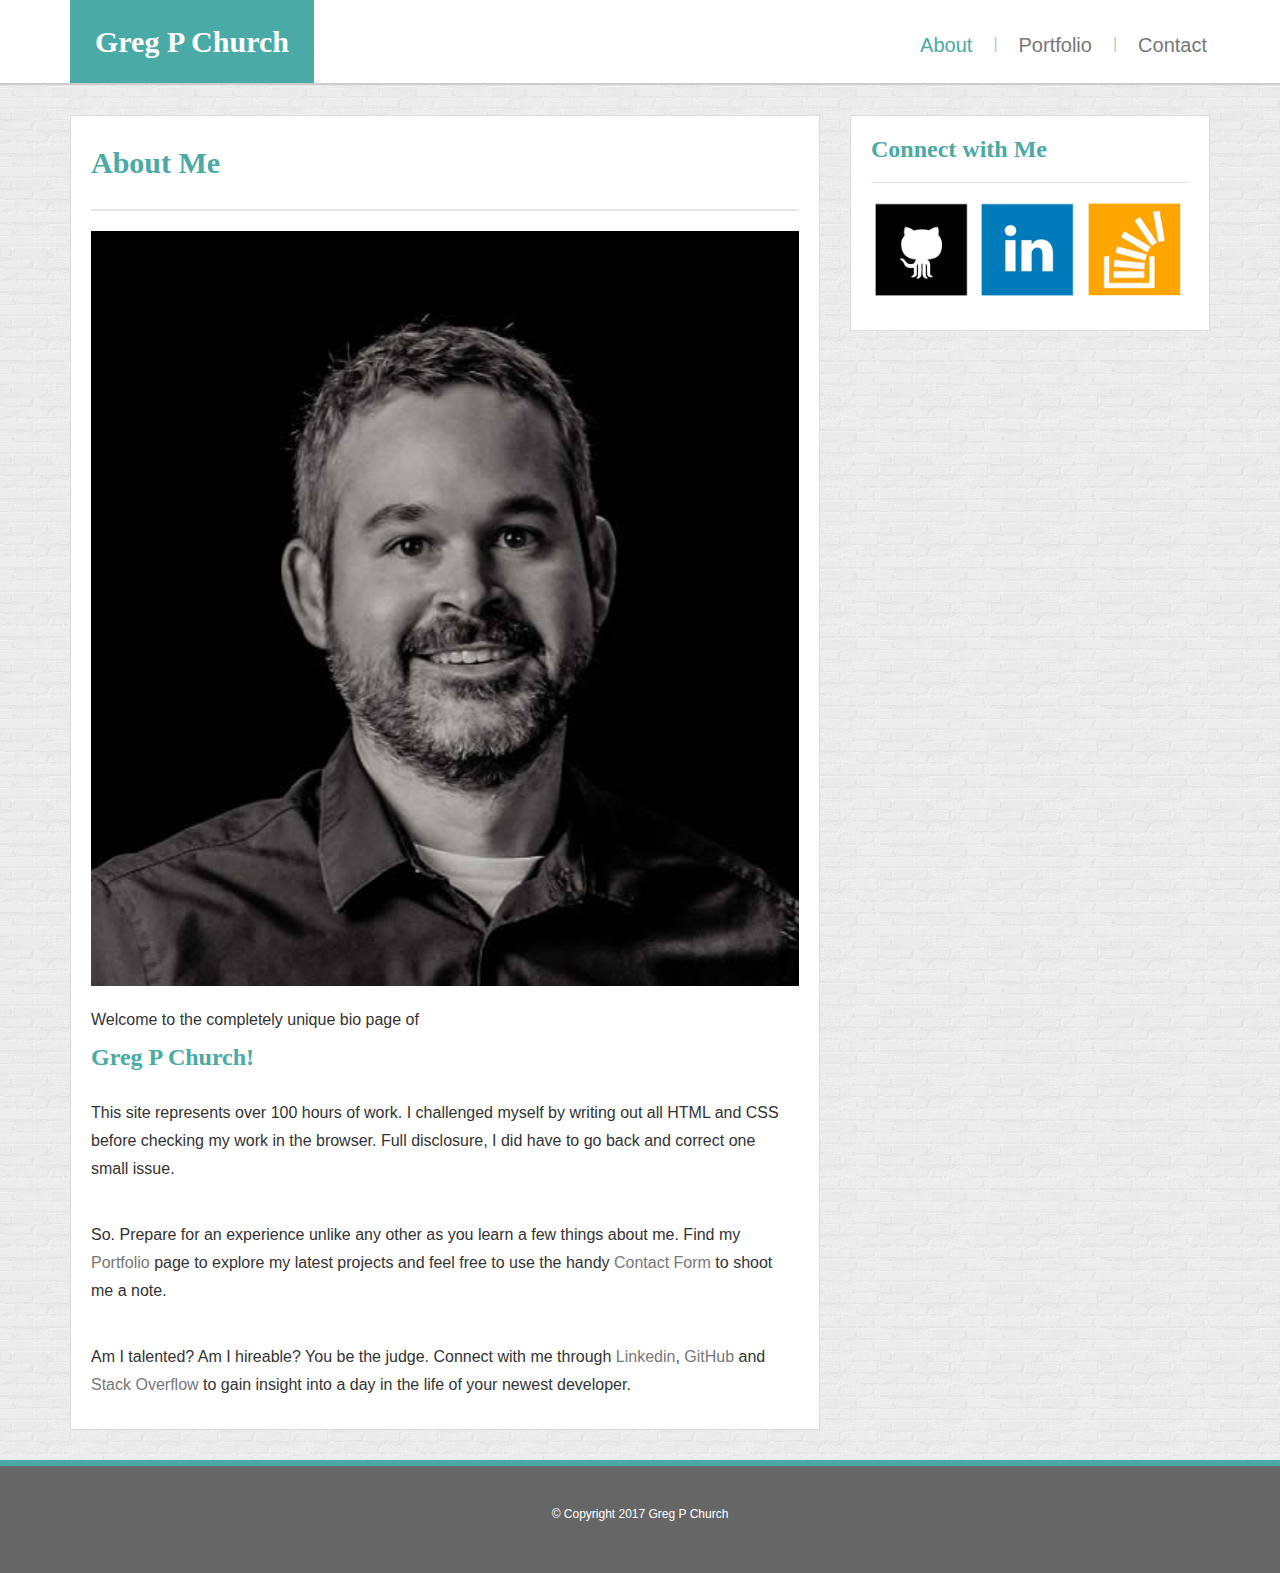
<file: index.html>
<!DOCTYPE html>
<html lang="en-us">

<head>
	<title>Bootstrap Portfolio</title>
	<meta charset="utf-8">
  <meta name="viewport" content="width=device-width, initial-scale=1">
	<link rel="stylesheet" href="https://maxcdn.bootstrapcdn.com/bootstrap/3.3.6/css/bootstrap.min.css">
	<link rel="stylesheet" type="text/css" href="assets/css/style.css">
</head>

<body>
	
<div class="container">  <!-- header -->
  <nav class="navbar navbar-default">
  <div class="container-responsive">
    
    <div class="navbar-header">
      
      <h1 id="logo">Greg P Church</h1>
    </div>

            
      <ul class="nav navbar-nav navbar-right ">
        <li id="current"><a href="index.html">About</a></li>  
      <li class="vert">|</li>
      <li><a href="portfolio.html">Portfolio </a></li>
      <li class="vert">|</li>
      <li><a href="contact.html">Contact </a></li>
      </ul>
    
   
  </div> 
</nav>

</div> <!-- header end -->


<div id="body-container">
    <div class="container">
        <!-- main content -->
        <div class="row">
            <div class="col-lg-8 col-md-12 col-sm-12" >
                <div id="left-content">
                    <h1>About Me</h1>
                    <div class="hr-body"></div>
                    <div id="bio-pic"><img src="assets/images/greg-bio-shot-opt.jpg" alt="Greg head shot"></div>
                    <div id="content-text">
                        <p>Welcome to the completely unique bio page of</p>
                        <h3>Greg P Church!</h3>
                        <br>
                        <p>This site represents over 100 hours of work. I challenged myself by writing out all HTML and CSS before checking my work in the browser. Full disclosure, I did have to go back and correct one small issue.</p>
                        <br>
                        <p>So. Prepare for an experience unlike any other as you learn a few things about me. Find my <a href="portfolio.html">Portfolio</a> page to explore my latest projects and feel free to use the handy <a href="contact.html">Contact Form</a> to shoot me a note. </p>
                        <br>
                        <p>Am I talented? Am I hireable? You be the judge. Connect with me through <a href="https://www.linkedin.com/in/greg-p-church/" target="_blank">Linkedin</a>, <a href="https://github.com/greggypc" target="_blank">GitHub</a> and <a href="https://stackoverflow.com/users/8767312/greggypc" target="_blank">Stack Overflow</a> to gain insight into a day in the life of your newest developer.</p>
                    </div>
                </div>
              </div>
                <div class="col-lg-4 col-md-12 col-sm-12">
                    <div id="right-connect">
                        <h3>Connect with Me</h3>
                        <div class="hr-connect"></div>
                        <div id="icon-links">
                            <a href="https://github.com/greggypc" target="_blank"><img src="assets/images/github.png" alt="Github"  /></a>
                            <a href="https://www.linkedin.com/in/greg-p-church/" target="_blank"><img src="assets/images/linkedin.png" alt="Linkedin" /></a>
                            <a href="https://stackoverflow.com/users/8767312/greggypc" target="_blank"><img src="assets/images/so-icon.png" alt="Stack Overflow" /></a>
                        </div>
                    </div>
                </div>
            
        </div>
    </div>
    <!-- end main content -->
</div>


  <div class="row">
    <div class="col-lg-12">
    <footer id="footer">
        <div id="line-green"></div>
        <div id="copyright">
          <p>&copy; Copyright 2017 Greg P Church</p>
        </div>
      </footer>
    </div>
  </div>

<!-- jQuery, javascript file for the Bootstrap's javascript file to function -->
  <script src="https://cdnjs.cloudflare.com/ajax/libs/jquery/3.2.1/jquery.min.js"></script>

  <!-- Bootstrap's javascript file that allows the dropdown menu to work  -->
  <script src="https://maxcdn.bootstrapcdn.com/bootstrap/3.3.7/js/bootstrap.min.js" integrity="sha384-Tc5IQib027qvyjSMfHjOMaLkfuWVxZxUPnCJA7l2mCWNIpG9mGCD8wGNIcPD7Txa" crossorigin="anonymous"></script>
</body>
</html>
</file>
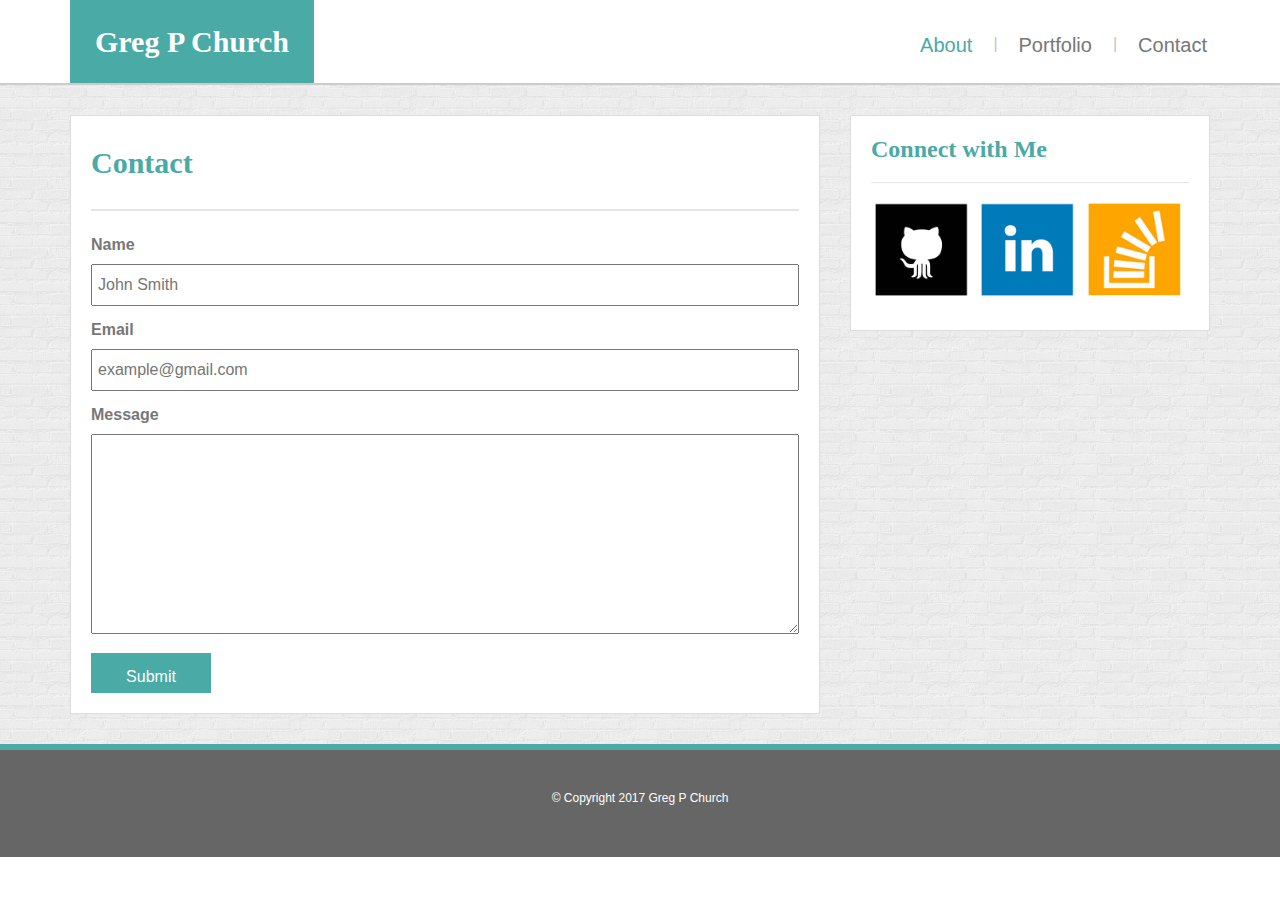
<file: contact.html>
<!DOCTYPE html>
<html lang="en-us">

<head>
	<title>Bootstrap Portfolio</title>
	<meta charset="utf-8">
  <meta name="viewport" content="width=device-width, initial-scale=1">
	<link rel="stylesheet" href="https://maxcdn.bootstrapcdn.com/bootstrap/3.3.6/css/bootstrap.min.css">
	<link rel="stylesheet" type="text/css" href="assets/css/style.css">
</head>

<body>
	
<div class="container">  <!-- header -->
  <nav class="navbar navbar-default">
  <div class="container-responsive">
   
    <div class="navbar-header">
     
      <h1 id="logo">Greg P Church</h1>
    </div>

         
      <ul class="nav navbar-nav navbar-right ">
        <li id="current"><a href="index.html">About</a></li>  
      <li class="vert">|</li>
      <li><a href="portfolio.html">Portfolio </a></li>
      <li class="vert">|</li>
      <li><a href="contact.html">Contact </a></li>
      </ul>
   
  </div> 
</nav>

</div> <!-- header end -->


<div id="body-container">
    <div class="container">
        <!-- main content -->
        <div class="row">
            <div class="col-lg-8 col-md-12 col-sm-12" >
                <div id="left-content">
        <h1>Contact</h1>
        <div class="hr-body"></div>
        <div id="form">
          <form action="mailto:gregpchurch@yahoo.com" method="post" enctype="text/plain">
            <label>Name</label><br>
              <input type="text" id="name" name="name" placeholder="John Smith">

               <label>Email</label><br>
               <input type="email" id="email" name="email" placeholder="example@gmail.com" multiple> 

               <label>Message</label><br>
               <textarea ></textarea>
    
              <button id="submit-button" type="submit" value="submit">Submit</button>
          </form>
        </div>
      </div>
              </div>
                <div class="col-lg-4 col-md-12 col-sm-12">
                    <div id="right-connect">
                        <h3>Connect with Me</h3>
                        <div class="hr-connect"></div>
                        <div id="icon-links">
                            <a href="https://github.com/greggypc" target="_blank"><img src="assets/images/github.png" alt="Github"  /></a>
                            <a href="https://www.linkedin.com/in/greg-p-church/" target="_blank"><img src="assets/images/linkedin.png" alt="Linkedin" /></a>
                            <a href="https://stackoverflow.com/users/8767312/greggypc" target="_blank"><img src="assets/images/so-icon.png" alt="Stack Overflow" /></a>
                        </div>
                    </div>
                </div>
            
        </div>
    </div>
    <!-- end main content -->
</div>


  <div class="row">
    <div class="col-lg-12">
    <footer id="footer">
        <div id="line-green"></div>
        <div id="copyright">
          <p>&copy; Copyright 2017 Greg P Church</p>
        </div>
      </footer>
    </div>
  </div>

<!-- jQuery, javascript file for the Bootstrap's javascript file to function -->
  <script src="https://cdnjs.cloudflare.com/ajax/libs/jquery/3.2.1/jquery.min.js"></script>

  <!-- Bootstrap's javascript file that allows the dropdown menu to work  -->
  <script src="https://maxcdn.bootstrapcdn.com/bootstrap/3.3.7/js/bootstrap.min.js" integrity="sha384-Tc5IQib027qvyjSMfHjOMaLkfuWVxZxUPnCJA7l2mCWNIpG9mGCD8wGNIcPD7Txa" crossorigin="anonymous"></script>
</body>
</html>
</file>
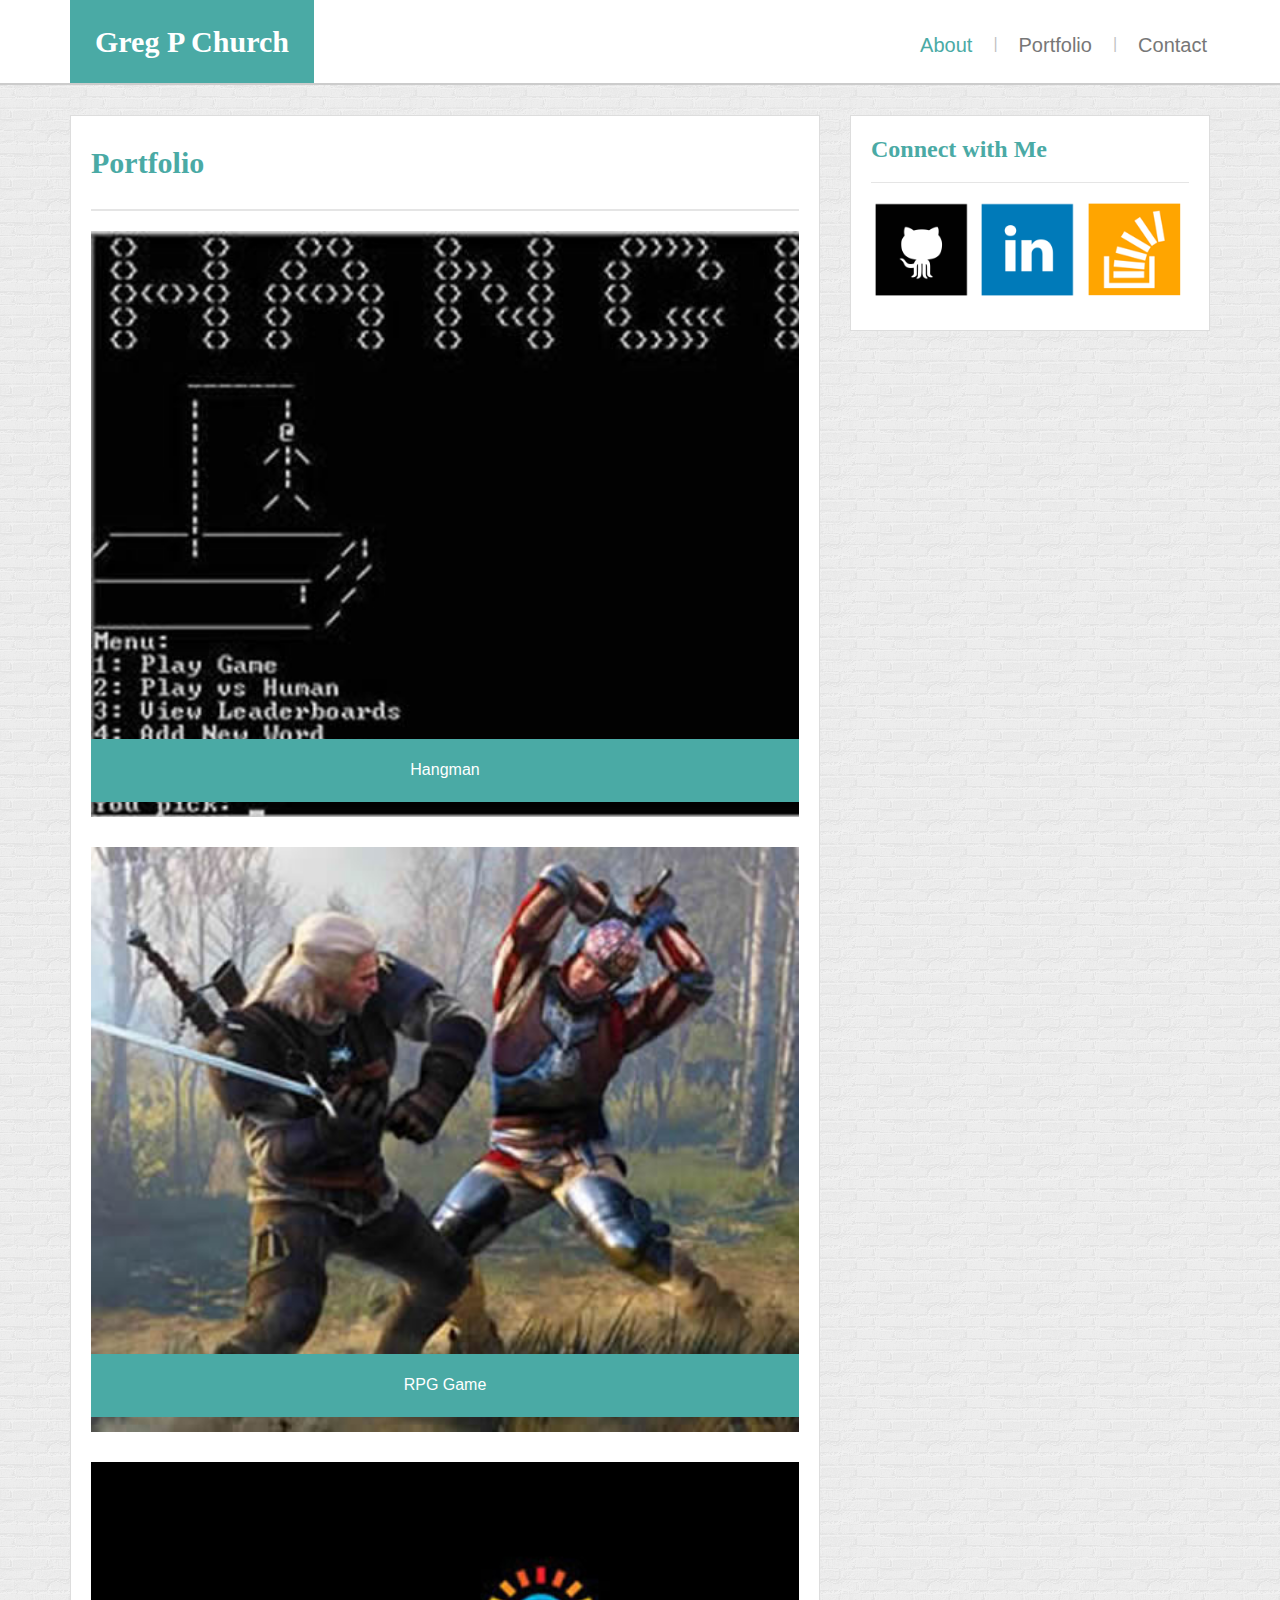
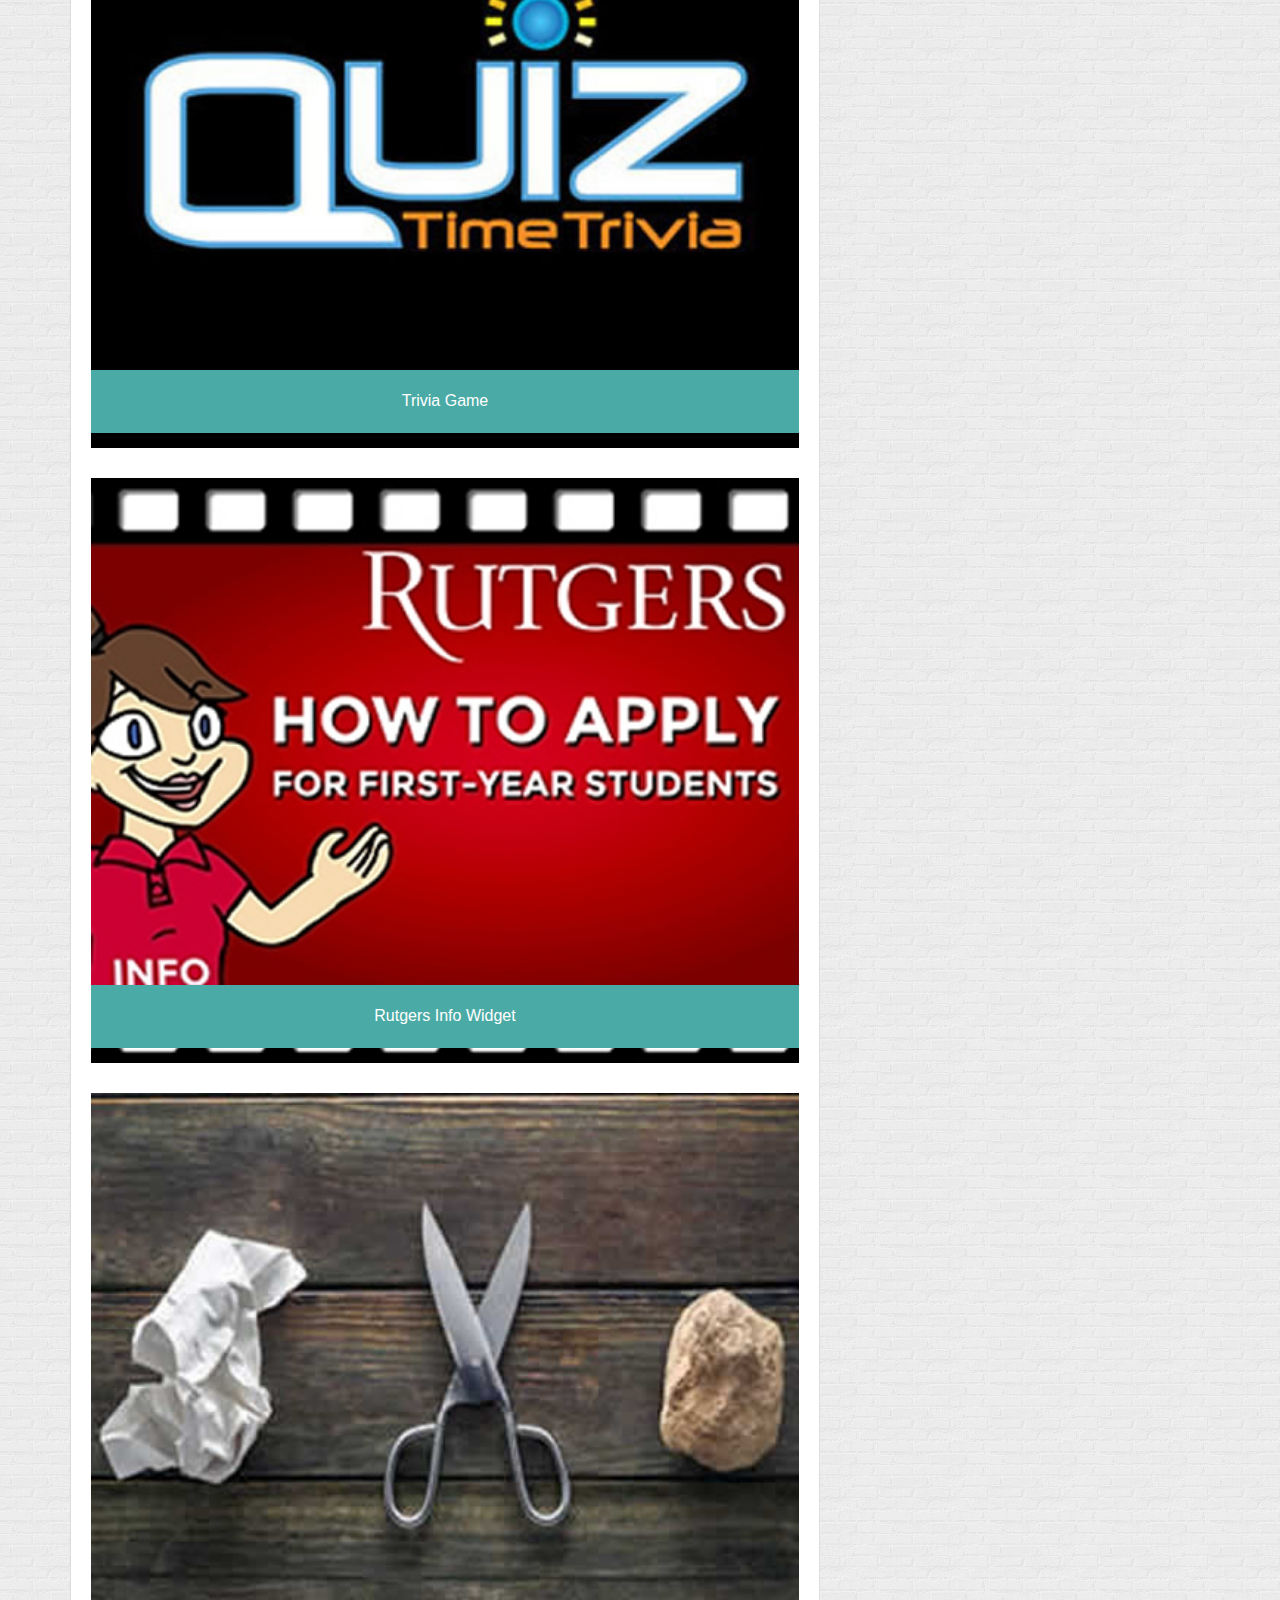
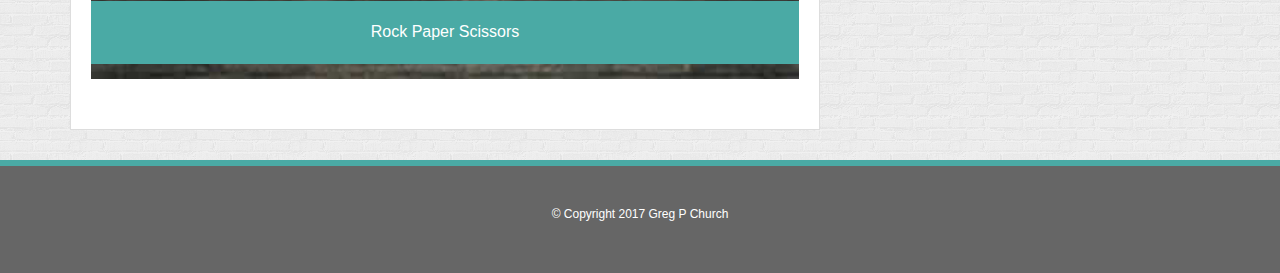
<file: portfolio.html>
<!DOCTYPE html>
<html lang="en-us">

<head>
	<title>Bootstrap Portfolio</title>
	<meta charset="utf-8">
  <meta name="viewport" content="width=device-width, initial-scale=1">
	<link rel="stylesheet" href="https://maxcdn.bootstrapcdn.com/bootstrap/3.3.6/css/bootstrap.min.css">
	<link rel="stylesheet" type="text/css" href="assets/css/style.css">
</head>

<body>
	
<div class="container">  <!-- header -->
  <nav class="navbar navbar-default">
  <div class="container-responsive">
    <!-- Brand and toggle get grouped for better mobile display -->
    <div class="navbar-header">
      <!-- <button type="button" class="navbar-toggle collapsed" data-toggle="collapse" data-target="#bs-example-navbar-collapse-1" aria-expanded="false">
        <span class="sr-only">Toggle navigation</span>
        <span class="icon-bar"></span>
        <span class="icon-bar"></span>
        <span class="icon-bar"></span>
      </button> -->
      <h1 id="logo">Greg P Church</h1>
    </div>

    <!-- Collect the nav links, forms, and other content for toggling -->
    <!-- <div class="collapse navbar-collapse" > -->
           
      <ul class="nav navbar-nav navbar-right ">
        <li id="current"><a href="index.html">About</a></li>  
      <li class="vert">|</li>
      <li><a href="portfolio.html">Portfolio </a></li>
      <li class="vert">|</li>
      <li><a href="contact.html">Contact </a></li>
      </ul>
    <!-- </div> -->  <!-- /.navbar-collapse -->
  </div> <!-- /.container-fluid -->
</nav>

</div> <!-- header end -->


<div id="body-container">
    <div class="container">
        <!-- main content -->
        <div class="row">
    <div class="col-lg-8 col-md-12 col-sm-12">
                  <!-- Left content start -->
                  <div id="left-content">
                      <h1>Portfolio</h1>
                      <div class="hr-body"></div>
                      <div class="portfolio-image-container">
                          <div class="img-left"><img src="assets/images/hangman.jpg" alt="Hangman" /><a href="#">Hangman</a></div>
                          <div class="img-left"><img src="assets/images/rpg.jpg" alt="RPG Game" /><a href="#">RPG Game</a></div>
                          <div class="img-left"><img src="assets/images/trivia.jpg" alt="Trivia" /><a href="#">Trivia Game</a></div>
                          <div class="img-left"><img src="assets/images/rutgers.jpg" alt="Rutgers" /><a href="#">Rutgers Info Widget</a></div>
                          <div class="img-left"><img src="assets/images/r-p-s.jpg" alt="Rock Paper Scissors" /><a href="#">Rock Paper Scissors</a></div>
                      </div>
                  </div>
                  <!-- <div class="clearfix"></div> -->
                  <!-- Left content end -->
        
    </div>
    
              <div class="col-lg-4 col-md-12 col-sm-12">
                  <div id="right-connect">
                      <h3>Connect with Me</h3>
                      <div class="hr-connect"></div>
                      <div id="icon-links">
                          <a href="https://github.com/greggypc" target="_blank"><img src="assets/images/github.png" alt="Github"  /></a>
                          <a href="https://www.linkedin.com/in/greg-p-church/" target="_blank"><img src="assets/images/linkedin.png" alt="Linkedin" /></a>
                          <a href="https://stackoverflow.com/users/8767312/greggypc" target="_blank"><img src="assets/images/so-icon.png" alt="Stack Overflow" /></a>
                      </div>
                  </div>
              </div>
</div>
    </div>
    <!-- end main content -->
</div>


  <div class="row">
    <div class="col-lg-12">
    <footer id="footer">
        <div id="line-green"></div>
        <div id="copyright">
          <p>&copy; Copyright 2017 Greg P Church</p>
        </div>
      </footer>
    </div>
  </div>

<!-- jQuery, javascript file for the Bootstrap's javascript file to function -->
  <script src="https://cdnjs.cloudflare.com/ajax/libs/jquery/3.2.1/jquery.min.js"></script>

  <!-- Bootstrap's javascript file that allows the dropdown menu to work  -->
  <script src="https://maxcdn.bootstrapcdn.com/bootstrap/3.3.7/js/bootstrap.min.js" integrity="sha384-Tc5IQib027qvyjSMfHjOMaLkfuWVxZxUPnCJA7l2mCWNIpG9mGCD8wGNIcPD7Txa" crossorigin="anonymous"></script>
</body>
</html>
</file>
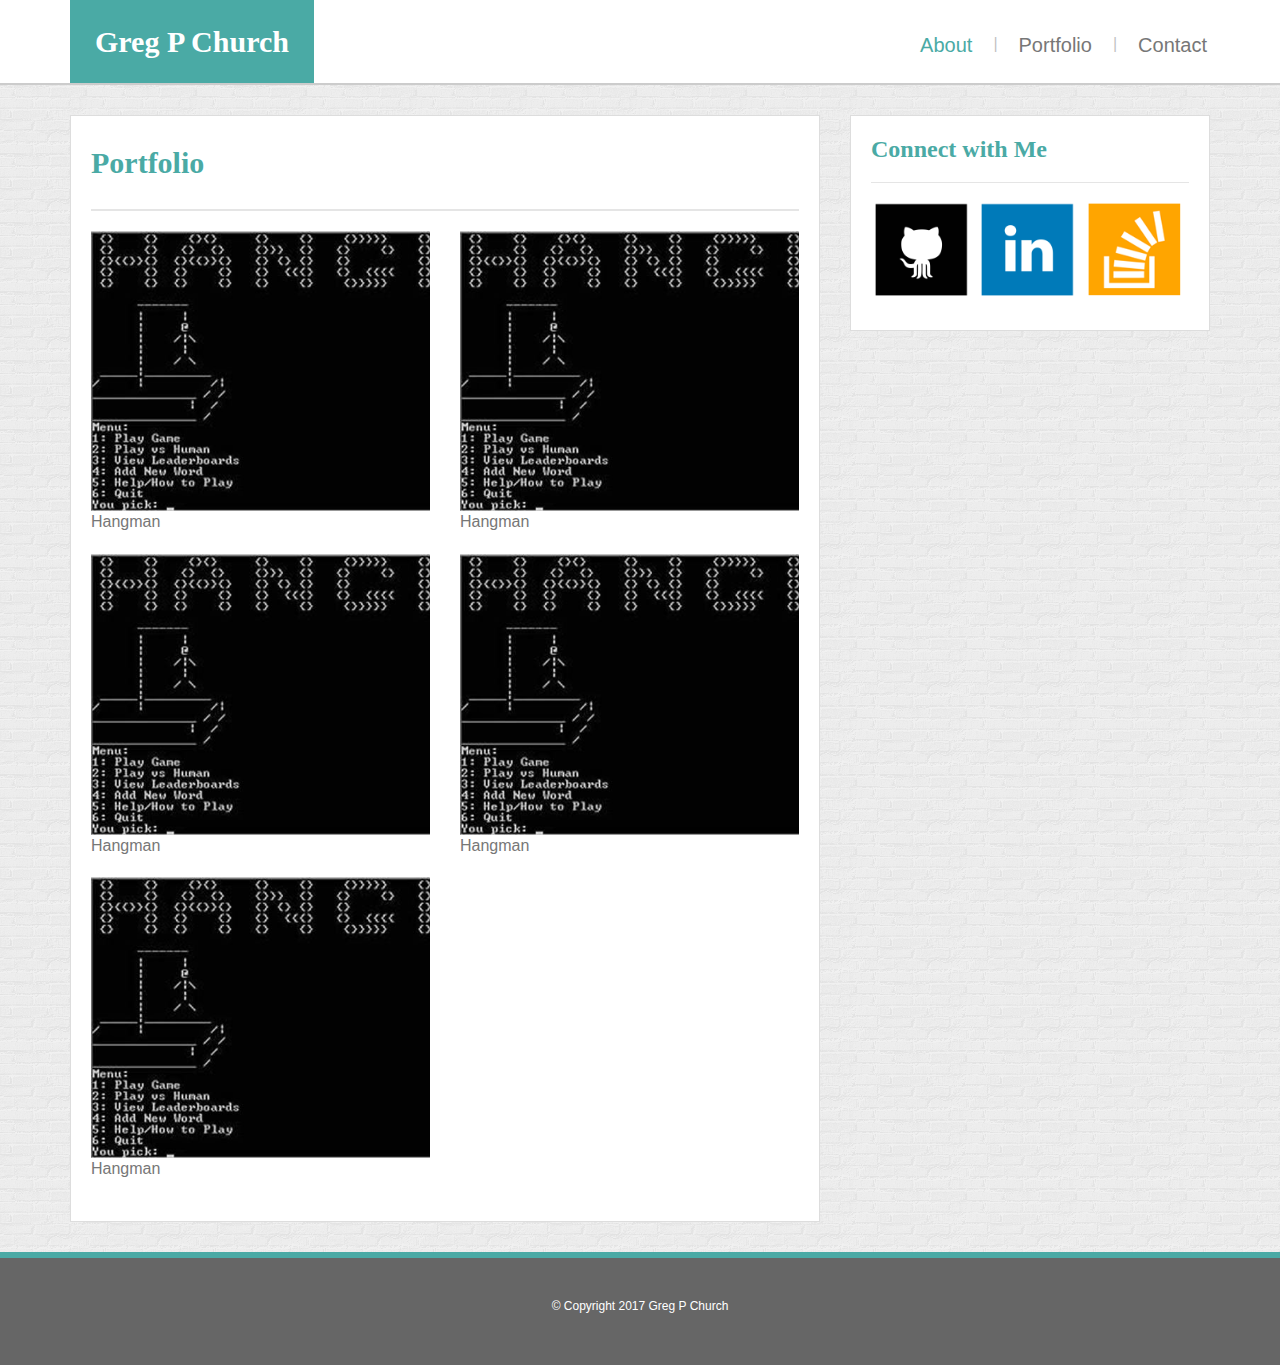
<file: portfolio2.html>
<!DOCTYPE html>
<html lang="en-us">

<head>
	<title>Bootstrap Portfolio</title>
	<meta charset="utf-8">
  <meta name="viewport" content="width=device-width, initial-scale=1">
	<link rel="stylesheet" href="https://maxcdn.bootstrapcdn.com/bootstrap/3.3.6/css/bootstrap.min.css">
	<link rel="stylesheet" type="text/css" href="assets/css/style2.css">
</head>

<body>
	
<div class="container">  <!-- header -->
  <nav class="navbar navbar-default">
  <div class="container-responsive">
    <!-- Brand and toggle get grouped for better mobile display -->
    <div class="navbar-header">
      <!-- <button type="button" class="navbar-toggle collapsed" data-toggle="collapse" data-target="#bs-example-navbar-collapse-1" aria-expanded="false">
        <span class="sr-only">Toggle navigation</span>
        <span class="icon-bar"></span>
        <span class="icon-bar"></span>
        <span class="icon-bar"></span>
      </button> -->
      <h1 id="logo">Greg P Church</h1>
    </div>

    <!-- Collect the nav links, forms, and other content for toggling -->
    <!-- <div class="collapse navbar-collapse" > -->
           
      <ul class="nav navbar-nav navbar-right ">
        <li id="current"><a href="index.html">About</a></li>  
      <li class="vert">|</li>
      <li><a href="portfolio.html">Portfolio </a></li>
      <li class="vert">|</li>
      <li><a href="contact.html">Contact </a></li>
      </ul>
    <!-- </div> -->  <!-- /.navbar-collapse -->
  </div> <!-- /.container-fluid -->
</nav>

</div> <!-- header end -->


<div id="body-container">
    <div class="container">
        <!-- main content -->
        <div class="row">
    <div class="col-lg-8 col-md-12 col-sm-12">
                  <!-- Left content start -->
                  <div id="left-content">
                      <h1>Portfolio</h1>
                      <div class="hr-body"></div>
                    <!--   <div class="portfolio-image-container"> -->
                      <div class="row">
                          <div class="col-lg-6 col-md-6 col-sm-12">
                            <div class="thumbnail"><img src="assets/images/hangman.jpg" alt="Hangman" /><a href="#">Hangman</a></div>
                          </div>

                          <div class="col-lg-6 col-md-6 col-sm-12">
                            <div class="thumbnail"><img src="assets/images/hangman.jpg" alt="Hangman" /><a href="#">Hangman</a></div>
                          </div>

                          <div class="col-lg-6 col-md-6 col-sm-12">
                            <div class="thumbnail"><img src="assets/images/hangman.jpg" alt="Hangman" /><a href="#">Hangman</a></div>
                          </div>

                          <div class="col-lg-6 col-md-6 col-sm-12">
                            <div class="thumbnail"><img src="assets/images/hangman.jpg" alt="Hangman" /><a href="#">Hangman</a></div>
                          </div>
                          
                          <div class="col-lg-6 col-md-6 col-sm-12">
                            <div class="thumbnail"><img src="assets/images/hangman.jpg" alt="Hangman" /><a href="#">Hangman</a></div>
                          </div>
                      </div>
                      <!-- </div> -->
                  </div>
                  <!-- <div class="clearfix"></div> -->
                  <!-- Left content end -->
        
    </div>
    
              <div class="col-lg-4 col-md-12 col-sm-12">
                  <div id="right-connect">
                      <h3>Connect with Me</h3>
                      <div class="hr-connect"></div>
                      <div id="icon-links">
                          <a href="https://github.com/greggypc" target="_blank"><img src="assets/images/github.png" alt="Github"  /></a>
                          <a href="https://www.linkedin.com/in/greg-p-church/" target="_blank"><img src="assets/images/linkedin.png" alt="Linkedin" /></a>
                          <a href="https://stackoverflow.com/users/8767312/greggypc" target="_blank"><img src="assets/images/so-icon.png" alt="Stack Overflow" /></a>
                      </div>
                  </div>
              </div>
</div>
    </div>
    <!-- end main content -->
</div>


  <div class="row">
    <div class="col-lg-12">
    <footer id="footer">
        <div id="line-green"></div>
        <div id="copyright">
          <p>&copy; Copyright 2017 Greg P Church</p>
        </div>
      </footer>
    </div>
  </div>

<!-- jQuery, javascript file for the Bootstrap's javascript file to function -->
  <script src="https://cdnjs.cloudflare.com/ajax/libs/jquery/3.2.1/jquery.min.js"></script>

  <!-- Bootstrap's javascript file that allows the dropdown menu to work  -->
  <script src="https://maxcdn.bootstrapcdn.com/bootstrap/3.3.7/js/bootstrap.min.js" integrity="sha384-Tc5IQib027qvyjSMfHjOMaLkfuWVxZxUPnCJA7l2mCWNIpG9mGCD8wGNIcPD7Txa" crossorigin="anonymous"></script>
</body>
</html>
</file>
<file: assets/css/style.css>
body {
	/*padding: 0;
	margin: 0;*/
	font-family: 'Arial', 'Helvetica Neue', Helvetica, sans-serif;
	font-size: 16px;

	
}


h1 {
	font-family: 'Georgia', Times, Times New Roman, serif;
	font-size: 30px;
	font-weight: bold;
	margin-top: 0px;
    margin-bottom: 0px;

}

h3 {
	font-family: 'Georgia', Times, Times New Roman, serif;
	font-size: 24px;
	color: #4aaaa5;
	font-weight: bold;
	margin-top: 0px;
    margin-bottom: 0px;
}

ul li {
	list-style-type: none;
	padding: 0 3px 0 3px;
	display: inline-block;
	line-height: 3;
	margin-top: 20px;
}



a {
	text-decoration: none;
	-webkit-transition-duration: 0.4s; 
    transition-duration: 0.4s;
}

a:link { color: #777; }
a:visited { color: #777; }
a:hover { color: #4aaaa5; }
a:active { color: #4aaaa5; background-color: 000; }

#current a {
	color: #4aaaa5;
	background-color: 000;
}

.vert {
	opacity: 0.3;
}

#wrapper {
	background-color: #fff;
	width: 100%;
	margin 0 auto;
}

#logo {
	text-align: center;
	color: #fff;
	background-color: #4aaaa5;
	padding: 25px 25px 25px 25px;
}

.navbar-default {
	border-style: none;
	background-color: #fff;
	margin: 0;
}

.navbar-default .navbar-nav>li>a {
    font-size: 20px;
}

#body-container {
	background-image: url('../images/brickwall.png');
	background-repeat: repeat;
	border-top: 2px solid #ccc;
}

#left-content {
	background-color: #fff;
	padding: 20px 20px 20px 20px;
	margin: 30px 0 30px 0;
	border: 1px solid #ddd;
	overflow: auto;
	overflow-y: hidden;
	overflow-x: hidden;
}

#left-content h1 {
	color: #4aaaa5;
	padding: 10px 0 30px 0;
}

.hr-body {
	width: 100%;
	height: 2px;
	background-color: #ccc;
	line-height: 2px;
	margin-bottom: 20px;
	opacity: 0.5;
}

#bio-pic {
	padding: 0 0 20px 0;
}

#bio-pic img {
	width: 100%;
	height: 100%;
}

#content-text {
	line-height: 28px;
	padding-right: 10px;
}

#right-connect {
	background-color: #fff;
	margin: 30px 0 30px 0;
	padding: 0 20px 30px 20px;
	border: 1px solid #ddd;
}

#right-connect h3 {
	color: #4aaaa5;
	padding: 20px 0 20px 0;
	
}

.hr-connect {
	width: 100%;
	height: 1px;
	background-color: #ccc;
	opacity: 0.5;
	margin-bottom: 15px;
}

#icon-links {
	width: 100%
}

#icon-links img {
	width: 32%;
	
}


#footer {
	width: 100%;
	position: relative;
	clear: both;
}

#line-green {
	clear: both;
	width: 100%;
	height: 6px;
	background-color: #4aaaa5;
	line-height: 2px;
	position: absolute;
	top: 0px;
	left: 0px;
}


#copyright {
	font-size: 12px;
	color: #fff;
	background-color: #666;
	padding: 40px 0 40px 0;
	text-align: center;
	position: absolute;
	left: 0px;
	top: 6px;
	width: 100%;
}


#form {
	font-family: 'Arial', 'Helvetica Neue', Helvetica, sans-serif;
	font-size: 16px;
	color: #777;
	line-height: 28px;
}

input  {
	width: 100%;
	padding: 5px 0 5px 5px;
	margin-bottom:10px;
}

textarea{
	width: 100%;
	height: 200px;
	margin-bottom: 10px;
}

#submit-button {
	font-family: 'Arial', 'Helvetica Neue', Helvetica, sans-serif;
	font-size: 16px;
	width: 120px;
	height: 40px;
	color: #fff;
	background-color: #4aaaa5;
	text-align: center;
	padding: 10px;
	border: none;
}

#submit-button:hover {
	font-family: 'Arial', 'Helvetica Neue', Helvetica, sans-serif;
	font-size: 16px;
	width: 120px;
	height: 40px;
	background-color: #1a6f6b;
	text-align: center;
	padding: 10px;
	border: none;
}

/*.portfolio-row {
	position: relative;
    width: 650px;
    margin: 25px 0 25px 0;
}*/



.portfolio-image-container {
	width: 100%;
}

.img-left {
	margin-top: 20px;
	margin-bottom: 30px;
	

	
}

.img-left img {
	width: 100%;
    
}

/*.img-right {
	float: right;
	margin-top: 20px;
	margin-bottom: 30px;

}

.img-right img {
	width: 95%;
    
}*/

.portfolio-image-container .img-left {
	width: 100%;
	position: relative;
}

.portfolio-image-container .img-left a {
	position: absolute;
	left: 0;
	bottom: 15px;
	width: 100%;
	color: #fff;
	background-color: #4aaaa5;
	text-align: center;
	padding: 20px;
	text-decoration: none;
}

.portfolio-image-container .img-left a:hover {
	position: absolute;
	left: 0;
	bottom: 15px;
	width: 100%;
	color: #fff;
	background-color: #1a6f6b;
	text-align: center;
	padding: 20px;
}

/*.portfolio-image-container .img-right {
	width: 50%;
	position: relative;
}*/

/*.portfolio-image-container .img-right a {
	position: absolute;
	left: 0;
	bottom: 15px;
	width: 95%;
	color: #fff;
	background-color: #4aaaa5;
	text-align: center;
	padding: 20px;
    
}*/

/*.portfolio-image-container .img-right a:hover {
	position: absolute;
	left: 0;
	bottom: 15px;
	width: 95%;
	color: #fff;
	background-color: #1a6f6b;
	text-align: center;
	padding: 20px;
	
}*/


.button {
	width: 100%;
	height: 50px;
	background-color: teal;
	position: absolute;
	left: 0;
	bottom: 20px;
}


.clearfix {
	clear: both;
}

@media screen and (max-width: 1200px) {
	
	#left-content {
    margin: 30px 0 0 0;
    }

	#bio-pic img {
	width: 50%;
	height: 50%;
	margin-right: 30px;
	float: left;
	}

	.img-left img {
	width: 50%;
	height: 50%;
    }

    .portfolio-image-container .img-left a {
		width: 50%;
		
	}

	.portfolio-image-container .img-left a:hover {
	
	width: 50%;
	
	}
	
    #icon-links img {
	width: 10%;
	}

}

@media screen and (max-width: 980px) {

	#bio-pic img {
	width: 100%;
	height: 100%;
	}

	#icon-links img {
	width: 15%;
	}

	.img-left img {
	width: 100%;
	}

    .portfolio-image-container .img-left a {
	width: 100%;
	}

	.portfolio-image-container .img-left a:hover {
	width: 100%;
	}
	/*.navbar-nav {
    margin-bottom: 20px;
    margin-top: -30px;
    text-align: center;
	}

	.nav>li {
	display: inline-block
	}

	ul li {
    padding: 20px;
    height: 30px;
    display: inline-block;
    }*/
 
}

@media screen and (max-width: 768px) {

	#bio-pic img {
	width: 100%;
	height: 100%;
	}

	#icon-links img {
	width: 15%;
	}

	.navbar-nav {
    margin-bottom: 20px;
    margin-top: -30px;
    text-align: center;
	}

	.nav>li {
	display: inline-block
	}

	ul li {
    padding: 20px;
    height: 30px;
    display: inline-block;
    }

    
 
}

 @media screen and (max-width: 640px) {
	
	.navbar-nav {
    margin-bottom: 20px;
    margin-top: -30px;
    text-align: center;
	}

	.nav>li {
	display: inline-block
	}

	ul li {
    padding: 20px;
    height: 30px;
    display: inline-block;
    }
}
</file>
<file: assets/css/style2.css>
body {
	font-family: 'Arial', 'Helvetica Neue', Helvetica, sans-serif;
	font-size: 16px;
}


h1 {
	font-family: 'Georgia', Times, Times New Roman, serif;
	font-size: 30px;
	font-weight: bold;
	margin-top: 0px;
    margin-bottom: 0px;

}

h3 {
	font-family: 'Georgia', Times, Times New Roman, serif;
	font-size: 24px;
	color: #4aaaa5;
	font-weight: bold;
	margin-top: 0px;
    margin-bottom: 0px;
}

ul li {
	list-style-type: none;
	padding: 0 3px 0 3px;
	display: inline-block;
	line-height: 3;
	margin-top: 20px;
}



a {
	text-decoration: none;
	-webkit-transition-duration: 0.4s; 
    transition-duration: 0.4s;
}

a:link { color: #777; }
a:visited { color: #777; }
a:hover { color: #4aaaa5; }
a:active { color: #4aaaa5; background-color: 000; }

#current a {
	color: #4aaaa5;
	background-color: 000;
}

.vert {
	opacity: 0.3;
}

#wrapper {
	background-color: #fff;
	width: 100%;
	margin 0 auto;
}

#logo {
	text-align: center;
	color: #fff;
	background-color: #4aaaa5;
	padding: 25px 25px 25px 25px;
}

.navbar-default {
	border-style: none;
	background-color: #fff;
	margin: 0;
}

.navbar-default .navbar-nav>li>a {
    font-size: 20px;
}

#body-container {
	background-image: url('../images/brickwall.png');
	background-repeat: repeat;
	border-top: 2px solid #ccc;
}

#left-content {
	background-color: #fff;
	padding: 20px 20px 20px 20px;
	margin: 30px 0 30px 0;
	border: 1px solid #ddd;
	overflow: auto;
	overflow-y: hidden;
	overflow-x: hidden;
}

#left-content h1 {
	color: #4aaaa5;
	padding: 10px 0 30px 0;
}

.hr-body {
	width: 100%;
	height: 2px;
	background-color: #ccc;
	line-height: 2px;
	margin-bottom: 20px;
	opacity: 0.5;
}

#bio-pic {
	padding: 0 0 20px 0;
}

#bio-pic img {
	width: 100%;
	height: 100%;
}

#content-text {
	line-height: 28px;
	padding-right: 10px;
}

#right-connect {
	background-color: #fff;
	margin: 30px 0 30px 0;
	padding: 0 20px 30px 20px;
	border: 1px solid #ddd;
}

#right-connect h3 {
	color: #4aaaa5;
	padding: 20px 0 20px 0;
	
}

.hr-connect {
	width: 100%;
	height: 1px;
	background-color: #ccc;
	opacity: 0.5;
	margin-bottom: 15px;
}

#icon-links {
	width: 100%
}

#icon-links img {
	width: 32%;
	
}


#footer {
	width: 100%;
	position: relative;
	clear: both;
}

#line-green {
	clear: both;
	width: 100%;
	height: 6px;
	background-color: #4aaaa5;
	line-height: 2px;
	position: absolute;
	top: 0px;
	left: 0px;
}


#copyright {
	font-size: 12px;
	color: #fff;
	background-color: #666;
	padding: 40px 0 40px 0;
	text-align: center;
	position: absolute;
	left: 0px;
	top: 6px;
	width: 100%;
}


#form {
	font-family: 'Arial', 'Helvetica Neue', Helvetica, sans-serif;
	font-size: 16px;
	color: #777;
	line-height: 28px;
}

input  {
	width: 100%;
	padding: 5px 0 5px 5px;
	margin-bottom:10px;
}

textarea{
	width: 100%;
	height: 200px;
	margin-bottom: 10px;
}

#submit-button {
	font-family: 'Arial', 'Helvetica Neue', Helvetica, sans-serif;
	font-size: 16px;
	width: 120px;
	height: 40px;
	color: #fff;
	background-color: #4aaaa5;
	text-align: center;
	padding: 10px;
	border: none;
}

#submit-button:hover {
	font-family: 'Arial', 'Helvetica Neue', Helvetica, sans-serif;
	font-size: 16px;
	width: 120px;
	height: 40px;
	background-color: #1a6f6b;
	text-align: center;
	padding: 10px;
	border: none;
}

/*.portfolio-row {
	position: relative;
    width: 650px;
    margin: 25px 0 25px 0;
}*/



/*.portfolio-image-container {
	width: 100%;
}

.img-left {
	margin-top: 20px;
	margin-bottom: 30px;
	

	
}

.img-left img {
	width: 100%;
    
}*/

/*.img-right {
	float: right;
	margin-top: 20px;
	margin-bottom: 30px;

}

.img-right img {
	width: 95%;
    
}*/

/*.portfolio-image-container .img-left {
	width: 100%;
	position: relative;
}*/

.thumbnail {
	padding: 0;
	border: none;
}

.thumbnail img a {
	position: absolute;
	left: 0;
	bottom: 15px;
	width: 100%;
	color: #fff;
	background-color: #4aaaa5;
	text-align: center;
	padding: 20px;
	text-decoration: none;
}

.thumbnail img a:hover {
	position: absolute;
	left: 0;
	bottom: 15px;
	width: 100%;
	color: #fff;
	background-color: #1a6f6b;
	text-align: center;
	padding: 20px;
}

/*.portfolio-image-container .img-right {
	width: 50%;
	position: relative;
}*/

/*.portfolio-image-container .img-right a {
	position: absolute;
	left: 0;
	bottom: 15px;
	width: 95%;
	color: #fff;
	background-color: #4aaaa5;
	text-align: center;
	padding: 20px;
    
}*/

/*.portfolio-image-container .img-right a:hover {
	position: absolute;
	left: 0;
	bottom: 15px;
	width: 95%;
	color: #fff;
	background-color: #1a6f6b;
	text-align: center;
	padding: 20px;
	
}*/


.button {
	width: 100%;
	height: 50px;
	background-color: teal;
	position: absolute;
	left: 0;
	bottom: 20px;
}


.clearfix {
	clear: both;
}

/*@media screen and (max-width: 1200px) {
	
	#left-content {
    margin: 30px 0 0 0;
    }

	#bio-pic img {
	width: 50%;
	height: 50%;
	margin-right: 30px;
	float: left;
	}

	.thumbnail img {
	width: 50%;
	height: 50%;
    }

    .thumbnail img a {
		width: 50%;
		
	}

	.thumbnail img a:hover {
	
	width: 50%;
	
	}
	
    #icon-links img {
	width: 10%;
	}

}*/

@media screen and (max-width: 980px) {

	#bio-pic img {
	width: 100%;
	height: 100%;
	}

	#icon-links img {
	width: 15%;
	}

	.thumbnail img {
	width: 100%;
	}

    .thumbnail img a {
	width: 100%;
	}

	.thumbnail img a:hover {
	width: 100%;
	}
	/*.navbar-nav {
    margin-bottom: 20px;
    margin-top: -30px;
    text-align: center;
	}

	.nav>li {
	display: inline-block
	}

	ul li {
    padding: 20px;
    height: 30px;
    display: inline-block;
    }*/
 
}

@media screen and (max-width: 768px) {

	#bio-pic img {
	width: 100%;
	height: 100%;
	}

	#icon-links img {
	width: 15%;
	}

	.navbar-nav {
    margin-bottom: 20px;
    margin-top: -30px;
    text-align: center;
	}

	.nav>li {
	display: inline-block
	}

	ul li {
    padding: 20px;
    height: 30px;
    display: inline-block;
    }

    
 
}

 @media screen and (max-width: 640px) {
	
	.navbar-nav {
    margin-bottom: 20px;
    margin-top: -30px;
    text-align: center;
	}

	.nav>li {
	display: inline-block
	}

	ul li {
    padding-right: 10px;
	padding-left: 10px;
    height: 30px;
    display: inline-block;
    }
}
</file>
